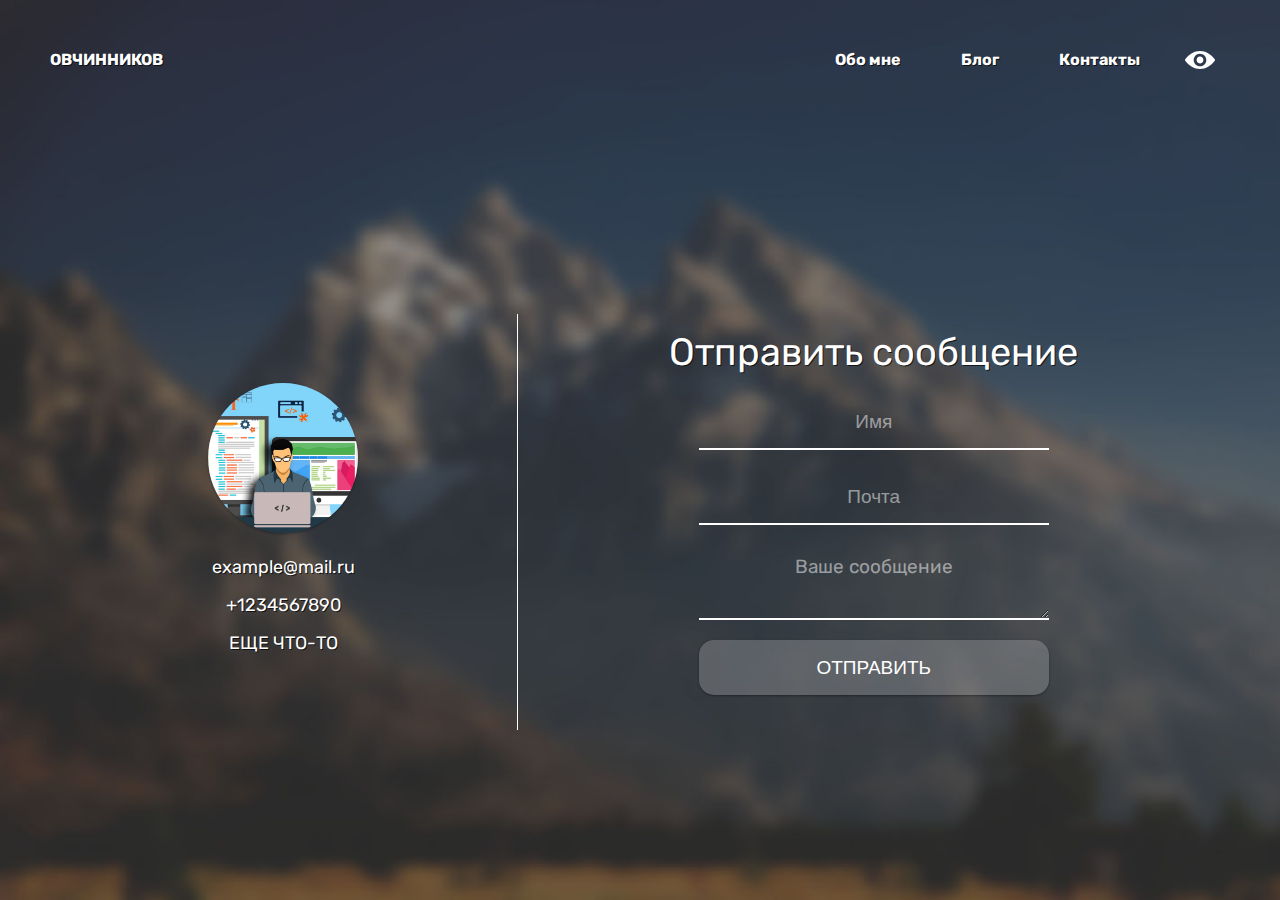
<file: contact.html>
<!DOCTYPE html>
<html lang="ru">

<head>
    <meta charset="UTF-8">
    <meta name="viewport" content="width=device-width, initial-scale=1.0">
    <title>Связаться</title>
    <link rel="stylesheet" href="./css/contact.css">
    <script src="./js/script.js" defer></script>
</head>

<body>
    <div id="wrapper">
        <header>
            <div class="content">
                <a href="index.php" class="logo">Овчинников</a>
                <ul>
                    <li><a href="index.php">Обо мне</a></li>
                    <li><a href="news.php">Блог</a></li>
                    <li><a href="contact.html">Контакты</a></li>
                    <li><a class="eyes"></a></li>
                </ul>
            </div>
        </header>

        <div id="contact">
            <div class="content">
                <div class="info">
                    <div class="photo"></div>
                    <p> <a href="mailto:example@mail.ru">example@mail.ru</a> </p>
                    <p> <a href="tel:+1234567890">+1234567890</a> </p>
                    <p>ЕЩЕ ЧТО-ТО</p>
                </div>

                <form action="./php/sendMessage.php" method="POST">
                    <p> Отправить сообщение</p>
                    <input type="text" placeholder="Имя" name="sender_name" required>
                    <input type="email" placeholder="Почта" name="sender_mail" required>
                    <textarea placeholder="Ваше сообщение" name="sender_text" required></textarea>
                    <input type="submit" value="ОТПРАВИТЬ">
                </form>
            </div>
        </div>
    </div>
</body>

</html>
</file>
<file: css/contact.css>
@import url("https://fonts.googleapis.com/css?family=Rubik&display=swap");

*
{
    box-sizing: border-box;
    margin: 0;
    padding: 0;
}

a
{
    text-decoration: none;
}

html, body, #wrapper
{
    min-height: 100vh;
}

body
{
    font-family: "Rubik", sans-serif;

    min-width: 320px;
}

.content
{
    max-width: 1440px;
    margin: 0 auto;
    padding: 50px;
}

header .content
{
    display: flex;

    flex-flow: row nowrap;
    justify-content: space-between;
}

header .content .logo
{
    margin-bottom: 25px;

    transition: 0.3s all;
    text-transform: uppercase;
}

header .content .logo:hover
{
    transform: scale(1.05);
}

header .content a
{
    font-weight: bold;

    position: relative;

    text-decoration: none;

    color: #FFFFFF;;
}

header .content a:not(.logo)::after
{
    position: absolute;
    bottom: 0;
    left: 0;

    width: 100%;
    height: 2px;

    content: "";
    transition: 0.3s all;
    transform: scale(0);

    background-color: #FFFFFF;
    box-shadow: 1px 1px 0 rgba(0, 0, 0, 0.7);
}

header .content a:not(.eyes):hover::after
{
    transform: scale(1);
}

header .content ul
{
    display: flex;
    justify-content: center;
    list-style-type: none;

    flex-flow: row nowrap;
}

header .content ul li a
{
    margin: 0 15px;
    padding: 5px 15px;

    text-align: center;
}

header .content ul li a, header .content .logo, header .content .text h1, header .content .text p, #contact .content form, #contact .content .info p
{
    text-shadow: 1px 1px 0 rgba(0, 0, 0, 0.7);
}

#wrapper
{
    display: flex;

    background-image: url("../img/background_1.jpg");
    background-repeat: no-repeat;
    background-size: cover;

    flex-flow: column nowrap;
}

#contact
{
    display: flex;

    align-items: center;
    flex-grow: 1;
    justify-content: center;
}

#contact .content
{
    display: flex;

    align-items: center;
    flex-flow: row nowrap;
    justify-content: center;
}

#contact .content, .info, #contact .content form
{
    flex-grow: 1;
}

.info, #contact .content form
{
    padding: 15px 35px;
}

#contact .content form
{
    display: flex;

    border-left: 1px solid #FFFFFF;

    align-items: center;
    flex-flow: column nowrap;
    justify-content: center;
}

#contact .content form input
{
    width: 350px;
    min-height: 55px;
    padding: 10px 15px;

    transition: 0.3s all;
    text-align: center;

    color: white;
    border: 0;
    border-bottom: 2px solid #FFFFFF;
    border-top-left-radius: 10px;
    border-top-right-radius: 10px;
    background-color: rgba(255,255,255,0.0);
}

#contact .content form input[type=submit]
{
    cursor: pointer;

    border: 0;
    border-radius: 15px;
    background-color: rgba(255,255,255,0.2);
    box-shadow: 0 1px 3px rgba(0,0,0,0.12), 0 1px 2px rgba(0,0,0,0.24);
}

#contact .content form input[type=submit]:hover, #contact .content form input[type=submit]:focus
{
    transform: scale(1.05);

    box-shadow: 0 14px 28px rgba(0,0,0,0.25), 0 10px 10px rgba(0,0,0,0.22);
}

#contact .content form input:hover, #contact .content form textarea:hover, #contact .content form input:focus, #contact .content form textarea:focus
{
    background-color: rgba(255,255,255,0.2);
    box-shadow: 0 1px 3px rgba(0,0,0,0.12), 0 1px 2px rgba(0,0,0,0.24);
}

#contact .content form textarea
{
    font-family: "Rubik", sans-serif;

    width: 350px;
    min-height: 75px;
    max-height: 250px;
    margin: 0 5px;
    padding: 10px 15px;

    resize: vertical;
    transition: 0.3s all;
    text-align: center;

    color: white;
    border: 0;
    border-bottom: 2px solid #FFFFFF;
    border-top-left-radius: 10px;
    border-top-right-radius: 10px;
    background-color: rgba(255,255,255,0.0);
}

#contact .content form p, #contact .content form input, #contact .content form textarea
{
    font-size: 19px;

    margin-bottom: 20px;

    color: white;
}

#contact .content form p
{
    font-size: 38px;

    text-align: center;
}

#contact .content .info
{
    display: flex;

    align-content: center;
    align-items: center;
    flex-flow: column nowrap;
}

#contact .content .info .photo
{
    width: 150px;
    height: 150px;
    margin-bottom: 15px;

    border-radius: 100%;
    background-image: url("../img/avatar.jpg");
    background-position: center;
    background-size: cover;
    box-shadow: 0 1px 3px rgba(0,0,0,0.12), 0 1px 2px rgba(0,0,0,0.24);
}

#contact .content .info p
{
    font-size: 18px;

    width: 100%;
    margin: 8px 0;

    text-align: center;

    color: #FFFFFF;
}

#contact .content .info p a
{
    position: relative;

    padding: 0 10px;

    color: #FFFFFF;
}

#contact .content .info p a::after, #contact .content .info p a::before
{
    position: absolute;
    top: 0;

    width: 2px;
    height: 100%;

    content: "";
    transition: 0.3s all;
    transform: scale(0);

    background-color: #FFFFFF;
}

#contact .content .info p a::after
{
    right: 0;
}

#contact .content .info p a::before
{
    left: 0;

    margin-right: 5px;
}

#contact .content .info p a:hover::after, #contact .content .info p a:hover::before
{
    transform: scale(1);
}

#contact .content form input::placeholder, #contact .content form textarea::placeholder
{
    color: rgb(255, 255, 255, 0.5);
}

@media screen and (max-width: 700px)
{
    .content
    {
        padding: 45px 25px;
    }

    header .content p
    {
        margin-bottom: 25px;
    }

    header .content
    {
        align-items: center;
        flex-flow: column nowrap;
        justify-content: center;
    }

    header .content ul li
    {
        display: flex;

        align-self: center;
        flex-grow: 1;
        justify-content: center;
    }
    header .content ul li a
    {
        margin: unset;
    }

    #contact .content
    {
        flex-flow: column nowrap;
    }
    #contact .content form
    {
        margin-top: 25px;
        padding-top: 65px;

        border-top: 1px solid #FFFFFF;
        border-left: unset;
    }
}

@media screen and (max-width: 485px)
{
    .content
    {
        padding: 45px 0;
    }
    #contact .content form p, #contact .content form input, #contact .content form textarea
    {
        width: 100%;
    }
}

.eyes
{
    cursor: pointer;
    background-image: url("./../img/eye.svg");
    filter: invert(1);
    background-repeat: no-repeat;
    background-size: cover;
}

header .content ul li:last-child
{
    display: unset;
}

@media screen and (max-width: 430px)
{
    header .content ul
    {
        flex-flow: row wrap;
    }
    header .content ul li:last-child
    {
         margin: 15px;
    }
    header .content ul li:last-child
    {
        flex-grow: 0;
    }
}
</file>
